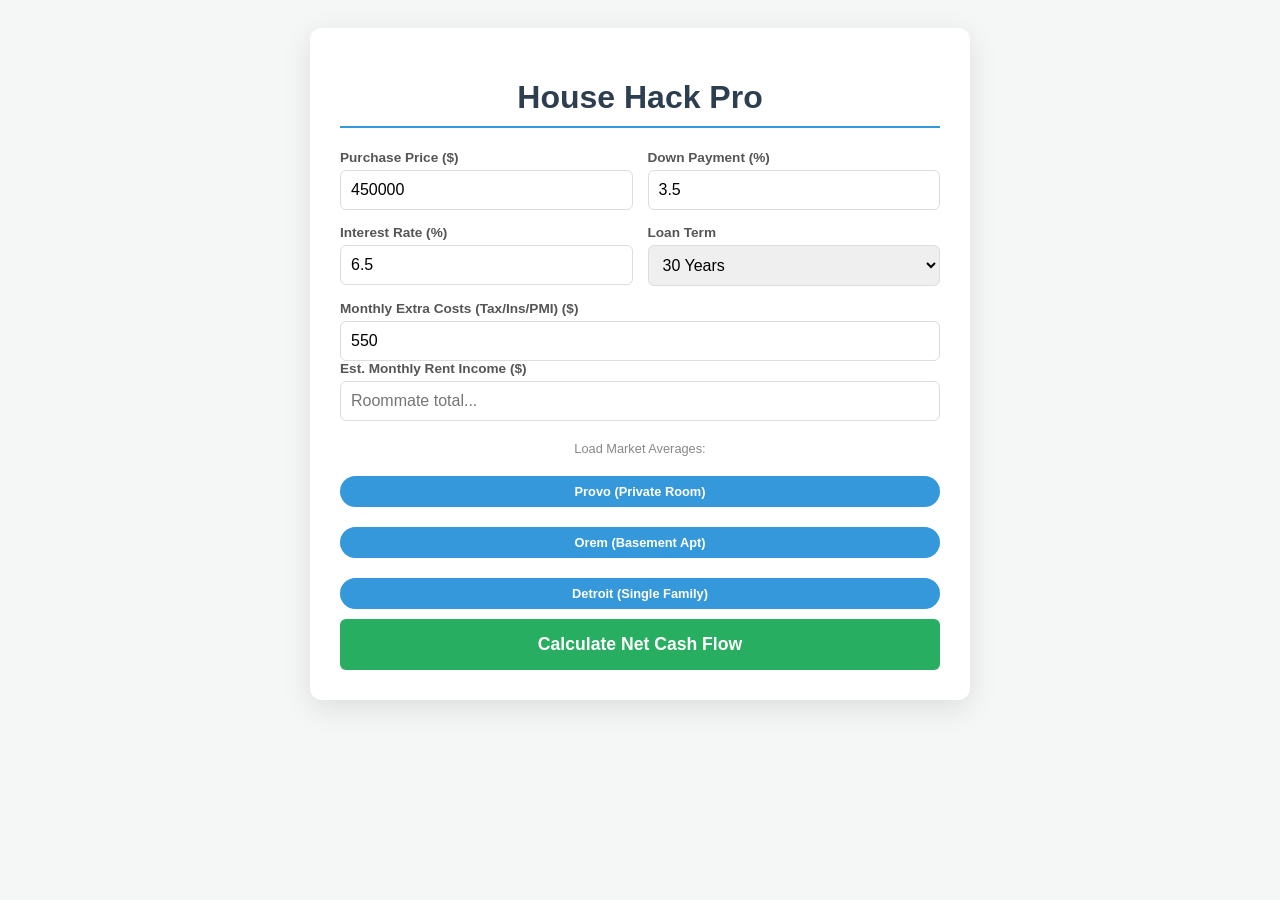
<file: app.html>
<!DOCTYPE html>
<html lang="en">
<head>
    <meta charset="UTF-8">
    <meta name="viewport" content="width=device-width, initial-scale=1.0">
    <title>House Hacking Calculator - Utah Edition</title>
    <style>
        body { font-family: 'Segoe UI', Tahoma, Geneva, Verdana, sans-serif; background-color: #f4f7f6; padding: 20px; color: #333; }
        .calc-container { max-width: 600px; margin: 0 auto; background: white; padding: 30px; border-radius: 12px; box-shadow: 0 8px 30px rgba(0,0,0,0.1); }
        h1 { color: #2c3e50; text-align: center; border-bottom: 2px solid #3498db; padding-bottom: 10px; }
        .input-row { display: flex; gap: 15px; margin-bottom: 15px; flex-wrap: wrap; }
        .input-group { flex: 1; min-width: 200px; }
        label { display: block; font-size: 0.85rem; font-weight: bold; margin-bottom: 5px; color: #555; }
        input, select { width: 100%; padding: 10px; border: 1px solid #ddd; border-radius: 6px; box-sizing: border-box; font-size: 1rem; }
        button { width: 100%; padding: 15px; background-color: #27ae60; color: white; border: none; border-radius: 6px; font-weight: bold; cursor: pointer; font-size: 1.1rem; margin-top: 10px; transition: 0.3s; }
        button:hover { background-color: #219150; }
        
        .market-buttons { margin-top: 20px; display: flex; gap: 10px; flex-wrap: wrap; justify-content: center; }
        .btn-city { background: #3498db; padding: 8px 12px; color: white; border-radius: 20px; font-size: 0.8rem; cursor: pointer; border: none; }

        .results { margin-top: 25px; padding: 20px; background: #ebf5fb; border-radius: 8px; display: none; border-left: 6px solid #3498db; }
        .result-item { display: flex; justify-content: space-between; margin-bottom: 8px; font-size: 1.1rem; }
        .highlight { font-weight: bold; color: #2c3e50; }
        .profit { color: #27ae60; font-weight: bold; }
        .loss { color: #e74c3c; font-weight: bold; }
        .nav-link { display: block; text-align: center; margin-top: 25px; color: #3498db; text-decoration: none; font-weight: bold; }
    </style>
</head>
<body>

<div class="calc-container">
    <h1>House Hack Pro</h1>
    
    <div class="input-row">
        <div class="input-group">
            <label>Purchase Price ($)</label>
            <input type="number" id="price" value="450000">
        </div>
        <div class="input-group">
            <label>Down Payment (%)</label>
            <input type="number" id="downPercent" value="3.5">
        </div>
    </div>

    <div class="input-row">
        <div class="input-group">
            <label>Interest Rate (%)</label>
            <input type="number" id="rate" value="6.5" step="0.1">
        </div>
        <div class="input-group">
            <label>Loan Term</label>
            <select id="term">
                <option value="30">30 Years</option>
                <option value="15">15 Years</option>
            </select>
        </div>
    </div>

    <div class="input-group">
        <label>Monthly Extra Costs (Tax/Ins/PMI) ($)</label>
        <input type="number" id="extraCosts" value="550">
    </div>

    <div class="input-group">
        <label>Est. Monthly Rent Income ($)</label>
        <input type="number" id="rentIncome" placeholder="Roommate total...">
    </div>

    <div class="market-buttons">
        <span style="width:100%; text-align:center; font-size:0.8rem; color:#888;">Load Market Averages:</span>
        <button class="btn-city" onclick="setRent(850)">Provo (Private Room)</button>
        <button class="btn-city" onclick="setRent(2200)">Orem (Basement Apt)</button>
        <button class="btn-city" onclick="setRent(1800)">Detroit (Single Family)</button>
    </div>

    <button onclick="runCalculator()">Calculate Net Cash Flow</button>

    <div id="results" class="results">
        <div class="result-item">
            <span>Down Payment + Closing (3%):</span>
            <span id="totalCash" class="highlight"></span>
        </div>
        <div class="
<script>
    function runCalculator() {
        // Get inputs
        const price = parseFloat(document.getElementById('price').value);
        const rate = parseFloat(document.getElementById('rate').value) / 100 / 12;
        const extra = parseFloat(document.getElementById('extraCosts').value);
        const rent = parseFloat(document.getElementById('rentIncome').value) || 0;

        // Math for Down Payment (3.5% FHA + 3% Closing)
        const downPayment = price * 0.065;
        document.getElementById('totalCash').innerText = "$" + downPayment.toLocaleString();

        // Math for Mortgage (30 year)
        const principal = price - (price * 0.035);
        const payments = 360;
        const x = Math.pow(1 + rate, payments);
        const monthlyMortgage = (principal * x * rate) / (x - 1);

        // Final Result
        const totalOut = (monthlyMortgage + extra) - rent;
        const resultElement = document.getElementById('finalResult');
        
        resultElement.innerText = "$" + Math.round(totalOut).toLocaleString();
        
        // Color coding
        if (totalOut < 1000) {
            resultElement.style.color = "#4CAF50"; // Green for good deal
        } else {
            resultElement.style.color = "#f44336"; // Red for expensive
        }
    }

    function setRent(val) {
        document.getElementById('rentIncome').value = val;
    }
    </script>
</body>
</html>
</file>
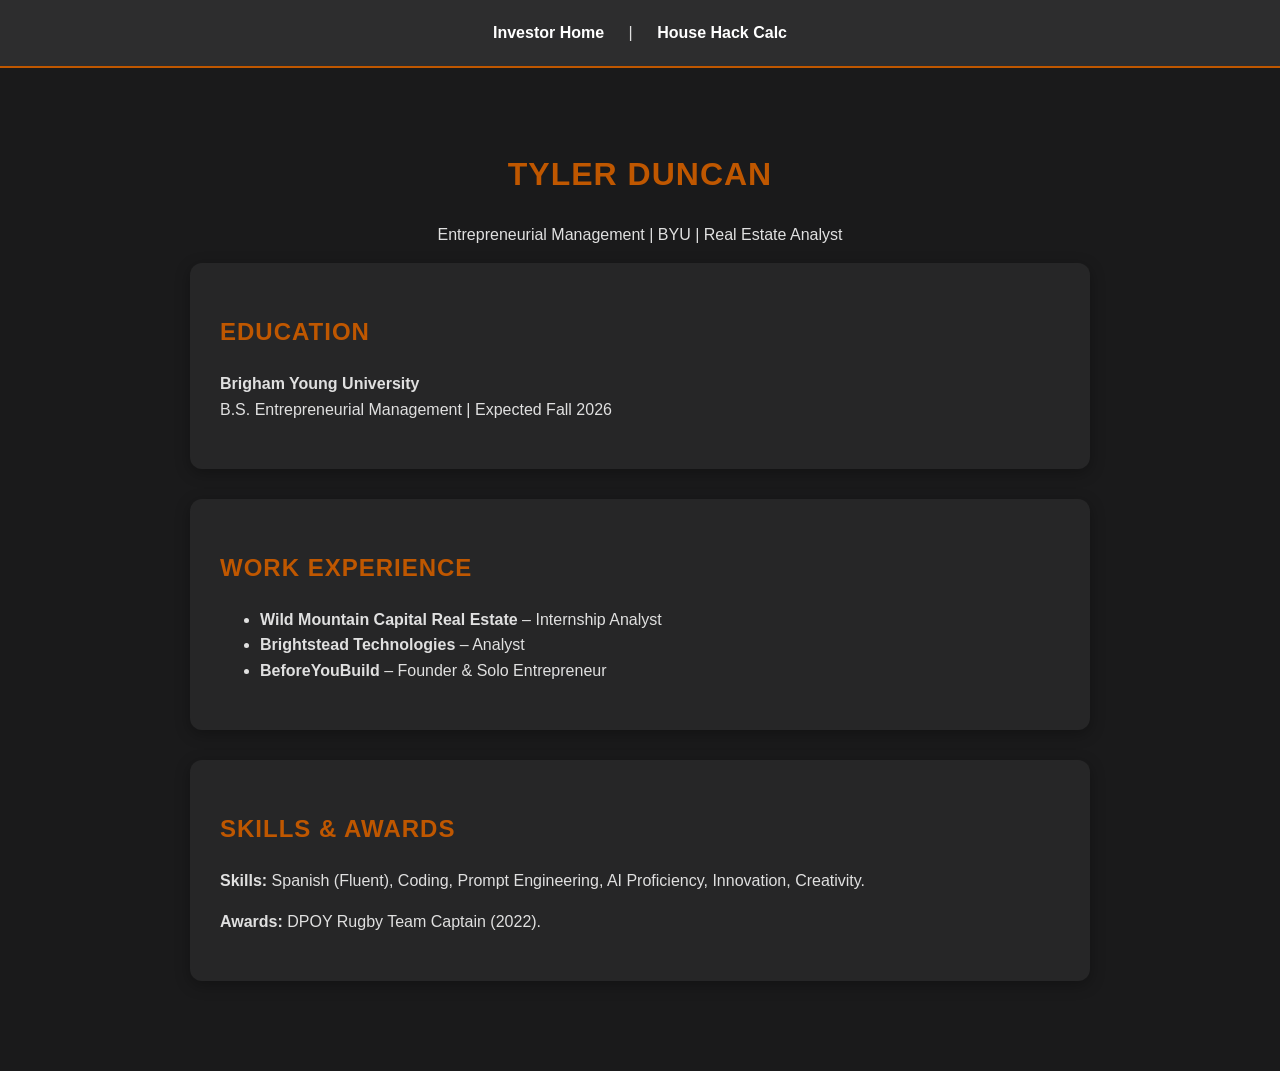
<file: resume.html>
<!DOCTYPE html>
<html lang="en">
<head>
    <meta charset="UTF-8">
    <title>Tyler Duncan | Professional Résumé</title>
    <link rel="stylesheet" href="styles.css">
</head>
<body>
    <nav>
        <a href="index.html">Investor Home</a> | 
        <a href="app.html">House Hack Calc</a>
    </nav>

    <div class="main-wrapper">
        <header style="text-align:center;">
            <h1>Tyler Duncan</h1>
            <p>Entrepreneurial Management | BYU | Real Estate Analyst</p>
        </header>

        <div class="content-block">
            <h2>Education</h2>
            <p><strong>Brigham Young University</strong><br>
            B.S. Entrepreneurial Management | Expected Fall 2026</p>
        </div>

        <div class="content-block">
            <h2>Work Experience</h2>
            <ul>
                <li><strong>Wild Mountain Capital Real Estate</strong> – Internship Analyst</li>
                <li><strong>Brightstead Technologies</strong> – Analyst</li>
                <li><strong>BeforeYouBuild</strong> – Founder & Solo Entrepreneur</li>
            </ul>
        </div>

        <div class="content-block">
            <h2>Skills & Awards</h2>
            <p><strong>Skills:</strong> Spanish (Fluent), Coding, Prompt Engineering, AI Proficiency, Innovation, Creativity.</p>
            <p><strong>Awards:</strong> DPOY Rugby Team Captain (2022).</p>
        </div>
    </div>
</body>
</html>
</file>
<file: styles.css>
/* Custom Background and Font */
body {
    background-color: #1a1a1b; /* Dark charcoal */
    font-family: 'Inter', sans-serif;
    color: #e0e0e0; /* Light gray text */
    margin: 0;
    line-height: 1.6;
}

/* Burnt Orange Headers */
h1, h2, h3 {
    color: #BF5700; /* UT Burnt Orange */
    text-transform: uppercase;
    letter-spacing: 1px;
}

/* Nav Bar Positioning */
nav {
    background-color: #2d2d2e;
    padding: 20px;
    text-align: center;
    border-bottom: 2px solid #BF5700;
}

nav a {
    color: white;
    text-decoration: none;
    font-weight: bold;
    margin: 0 20px;
    transition: 0.3s;
}

nav a:hover {
    color: #BF5700;
}

/* Main Container Div */
.main-wrapper {
    max-width: 900px;
    margin: 40px auto;
    padding: 20px;
}

/* Content Block Divs */
.content-block, .media-block {
    background-color: #262627;
    padding: 30px;
    border-radius: 12px;
    margin-bottom: 30px;
    box-shadow: 0 4px 15px rgba(0,0,0,0.3);
}

/* Requirement: Image Styling */
.custom-img {
    width: 100%;
    border-radius: 8px;
    border: 1px solid #444;
}

/* Requirement: Video Container */
.video-container {
    position: relative;
    padding-bottom: 56.25%;
    height: 0;
    margin: 20px 0;
}

.video-container iframe {
    position: absolute;
    top: 0; left: 0; width: 100%; height: 100%;
}
</file>
